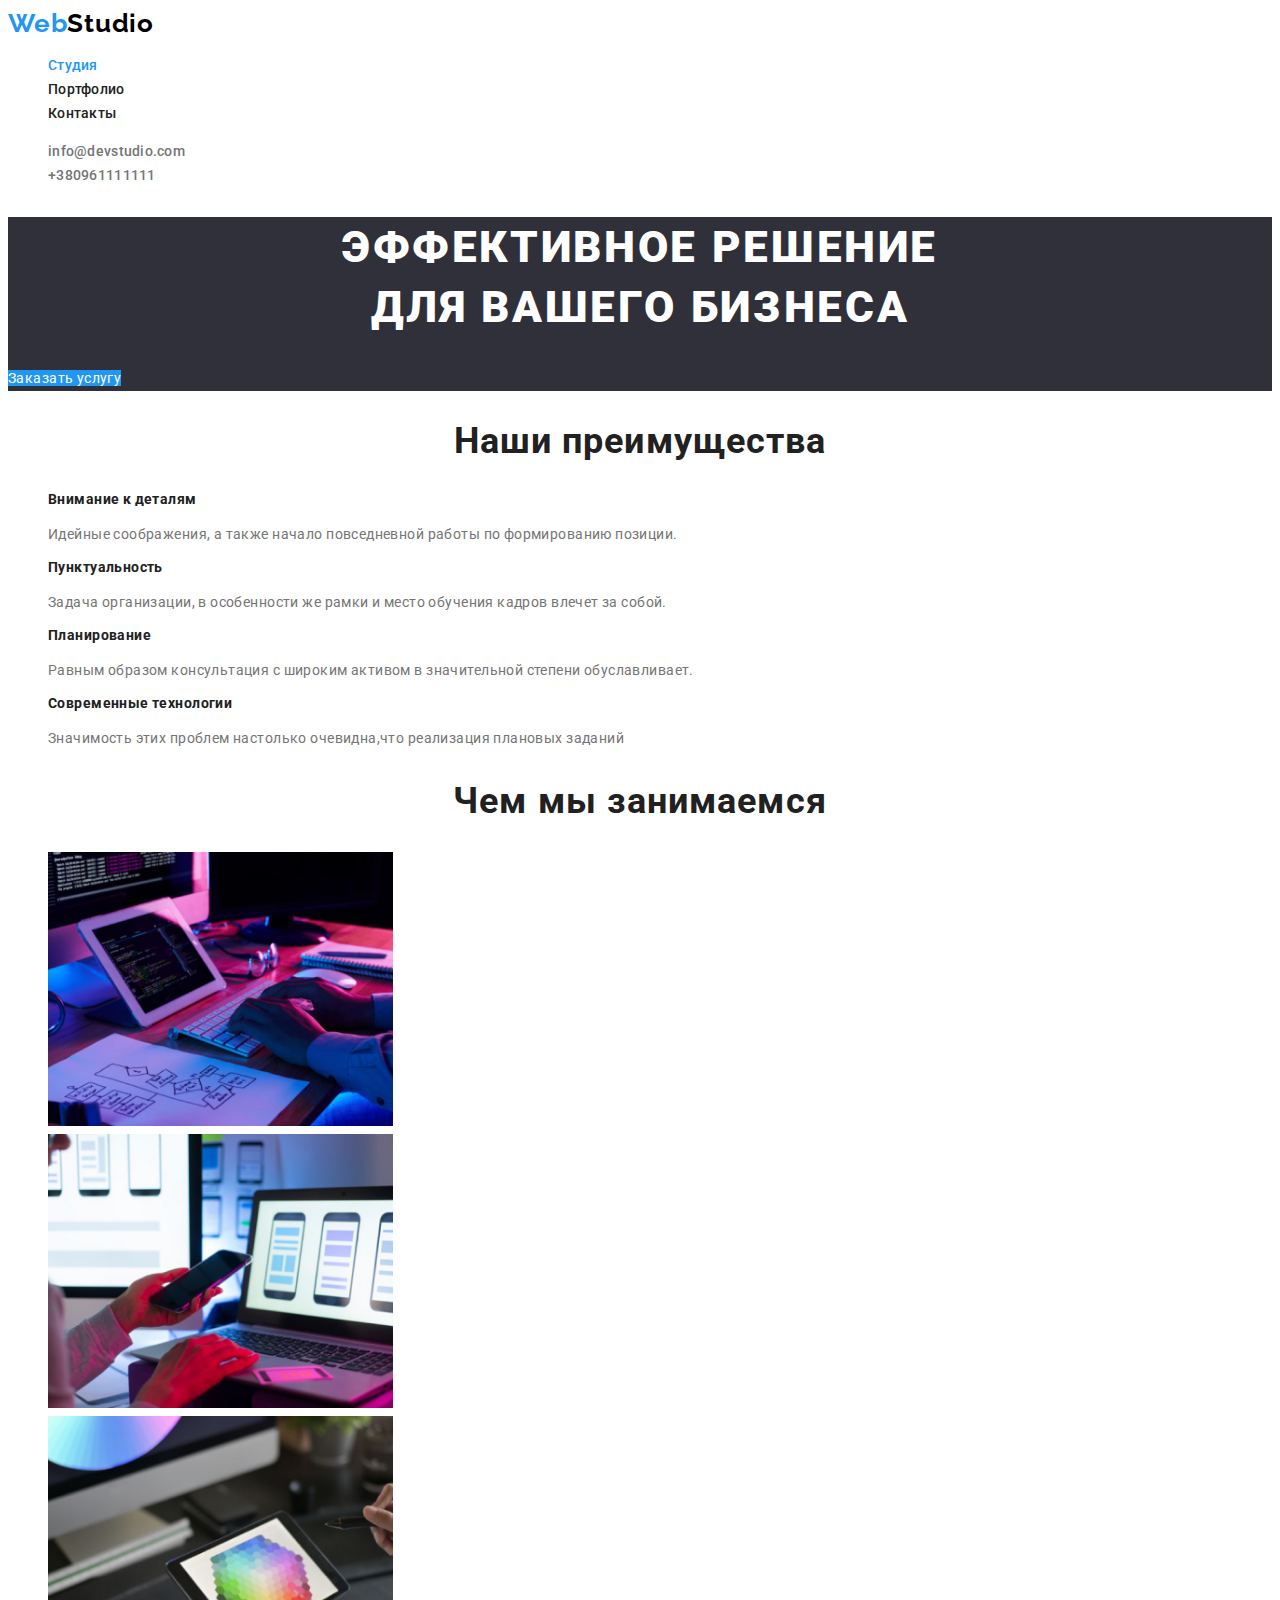
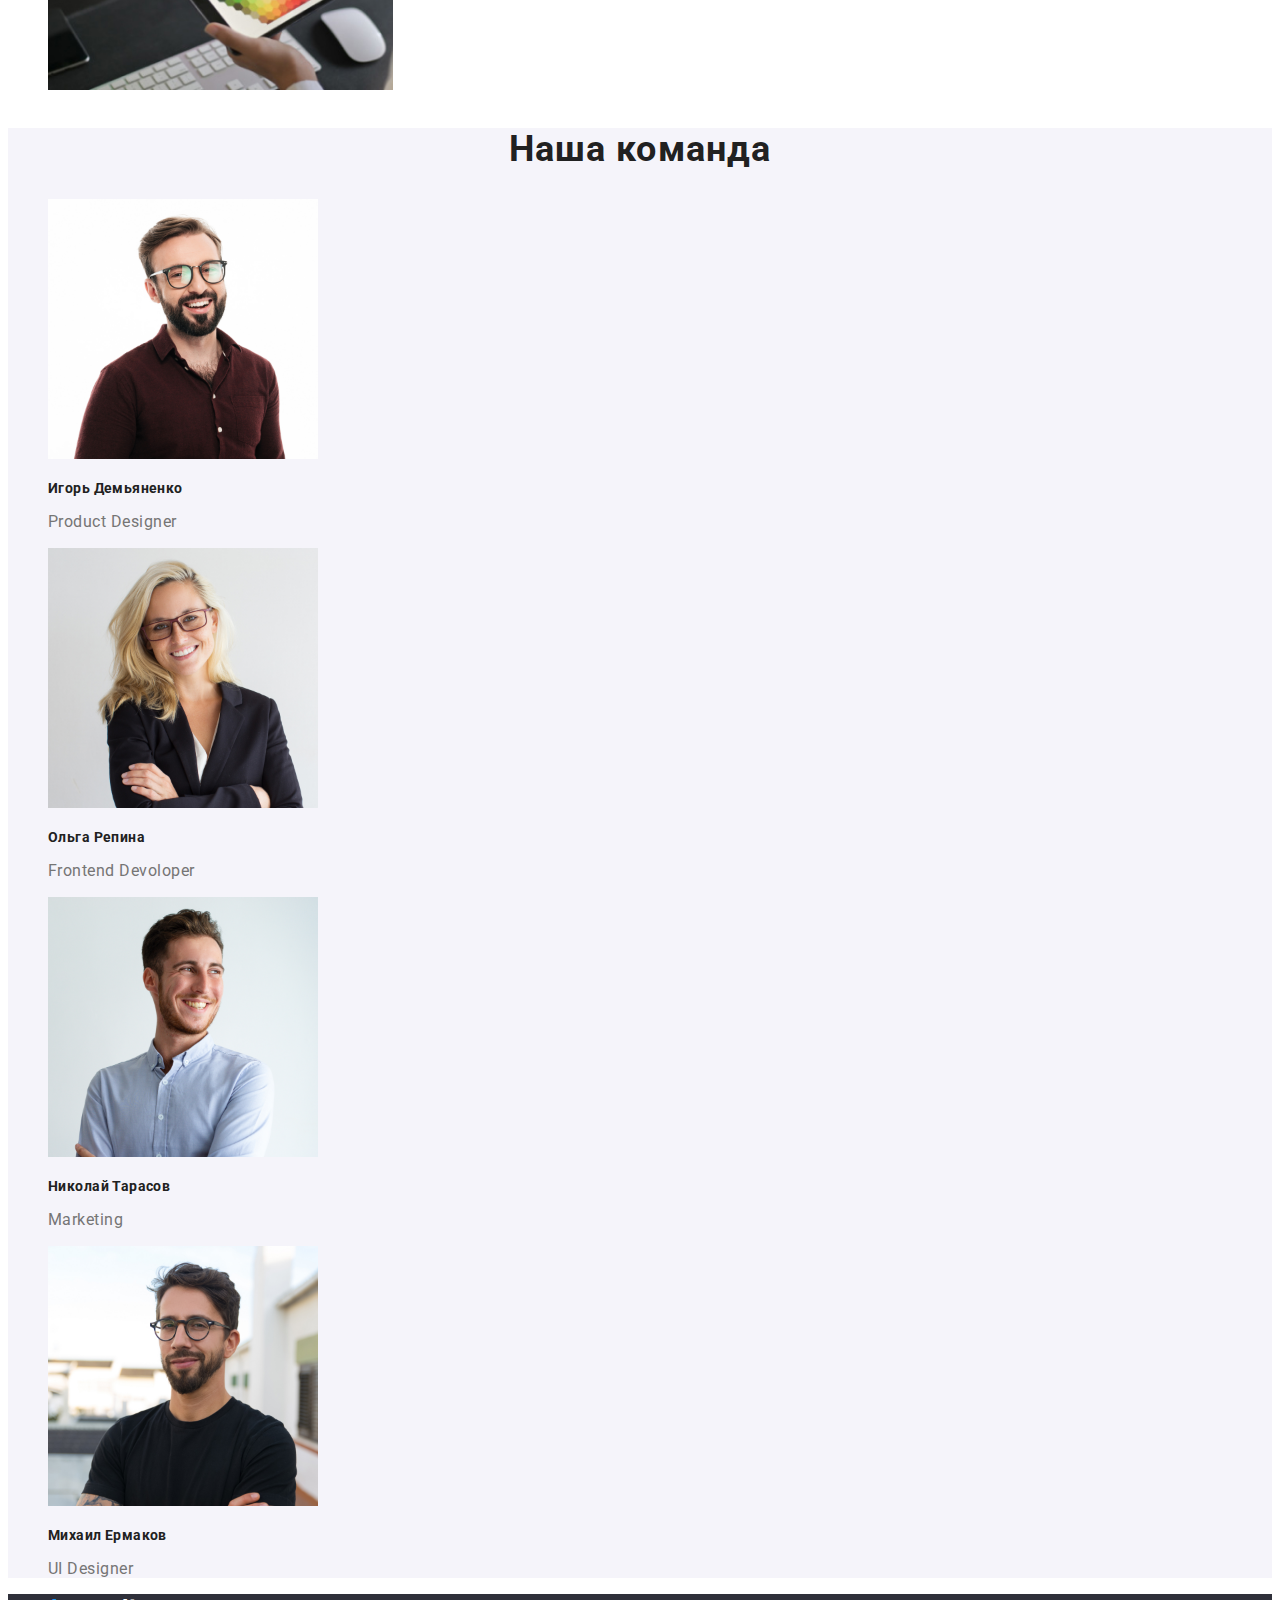
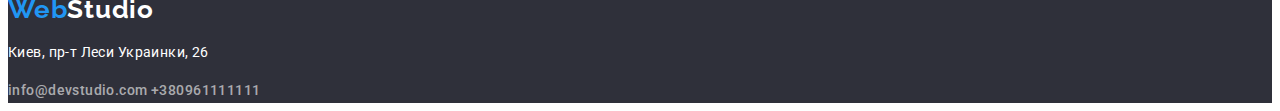
<file: index.html>
<!DOCTYPE html>
<html lang="ru">
<head>
    <meta charset="UTF-8">
    <meta name="viewport" content="width=device-width, initial-scale=1.0">
    <title>Студия</title>
    <link href="https://fonts.googleapis.com/css2?family=Raleway:wght@700&family=Roboto:wght@400;500;700;900&display=swap"
        rel="stylesheet">
    <link rel="stylesheet" href="./css/styles.css">
</head>
<body>
    <header>
        <nav> 
            <a href="./index.html" class="web-logo">Web<span class="studio-logo">Studio</span>
            </a>
            <ul class="links">
                <li><a href="./index.html" class="current-link">Студия</a></li>
                <li><a href="./portfolio.html" class="nav-link">Портфолио</a></li>
                <li><a href="" class="nav-link">Контакты</a></li>
            </ul>
        </nav>

        <ul class="contacts-nav">
            <li><a href="mailto:info@devstudio.com" class="contact-link">info@devstudio.com</a></li>
            <li><a href="tel:+38(096)1111111" class="contact-link">+380961111111</a></li>
        </ul>
    </header>

    <main>
<!-- секция Героя -->
        <section class="section-hero">
            <h1 class="hero-tittle">ЭФФЕКТИВНОЕ РЕШЕНИЕ <br> ДЛЯ ВАШЕГО БИЗНЕСА</h1>
            <a class="button-primary" href="#">Заказать услугу</a>
        </section>

    
    <section>
        <h2 class="tittles">Наши преимущества</h2>
        <ul>
            <li> 
                <h3 class="features-tittle">Внимание к деталям</h3>
                <p class="text">Идейные соображения, а также начало повседневной работы по формированию позиции. </p>
            </li>
            <li>
                <h3 class="features-tittle">Пунктуальность</h3>
                <p class="text">Задача организации, в особенности же рамки и место обучения кадров влечет за собой. </p>
            </li>
            <li>
                <h3 class="features-tittle">Планирование</h3>
                <p class="text">Равным образом консультация с широким активом в значительной степени обуславливает. </p>
            </li>
            <li>
                <h3 class="features-tittle">Современные технологии</h3>
                <p class="text">Значимость этих проблем настолько очевидна,что реализация плановых заданий </p>
            </li>
        </ul>
    </section>

    <section>
    <!--Я думаю что тут наверное надо бы еще к картинкам добавить ссылку на переход, вряд ли посмотрев на картинки можно понять чем мы занимаемся-->
        <h2 class="tittles">Чем мы занимаемся</h2>
        <ul>
            <li><img src="./images/img.jpg" alt="Что-то с компьютером" height="274"></li>
            <li><img src="./images/img2.jpg" alt="Что-то с телефоном" height="274"></li>
            <li><img src="./images/img3.jpg" alt="Что-то с планшетом" height="274"></li>
        </ul>


    </section>

    <section class="team">
        <h2 class="tittles">Наша команда</h2>

        <ul>
            <li>
                <img src="./images/лицо1.jpg" alt="Игорёк" height="260">
                <h3 class="features-tittle">Игорь Демьяненко</h3>
                <p class="text-team">Product Designer</p>
            </li>
            <li>
                <img src="./images/лицо2.jpg" alt="Олька" height="260">
                <h3 class="features-tittle">Ольга Репина</h3>
                <p class="text-team">Frontend Devoloper</p>
            </li>
            <li>
                <img src="./images/лицо3.jpg" alt="Басков" height="260">
                <h3 class="features-tittle">Николай Тарасов</h3>
                <p class="text-team">Marketing</p>
            </li>
            <li>
                <img src="./images/лицо4.jpg" alt="Мишаня" height="260">
                <h3 class="features-tittle">Михаил Ермаков</h3>
                <p class="text-team">UI Designer</p>
            </li>
        </ul>
    </section>
    </main>

    <footer class="footer">
            <a href="./index.html" class="web-logo">Web<span class="studio-footer">Studio</span>
             </a>

            <address>
            <p class="footer-adress"> Киев, пр-т Леси Украинки, 26</p>
            <a href="mailto:info@devstudio.com" class="contacts-footer">info@devstudio.com</a>
            <a href="tel:+38(096)1111111" class="contacts-footer">+380961111111</a>
            </address>

    </footer>
    
</body>
</html>
</file>
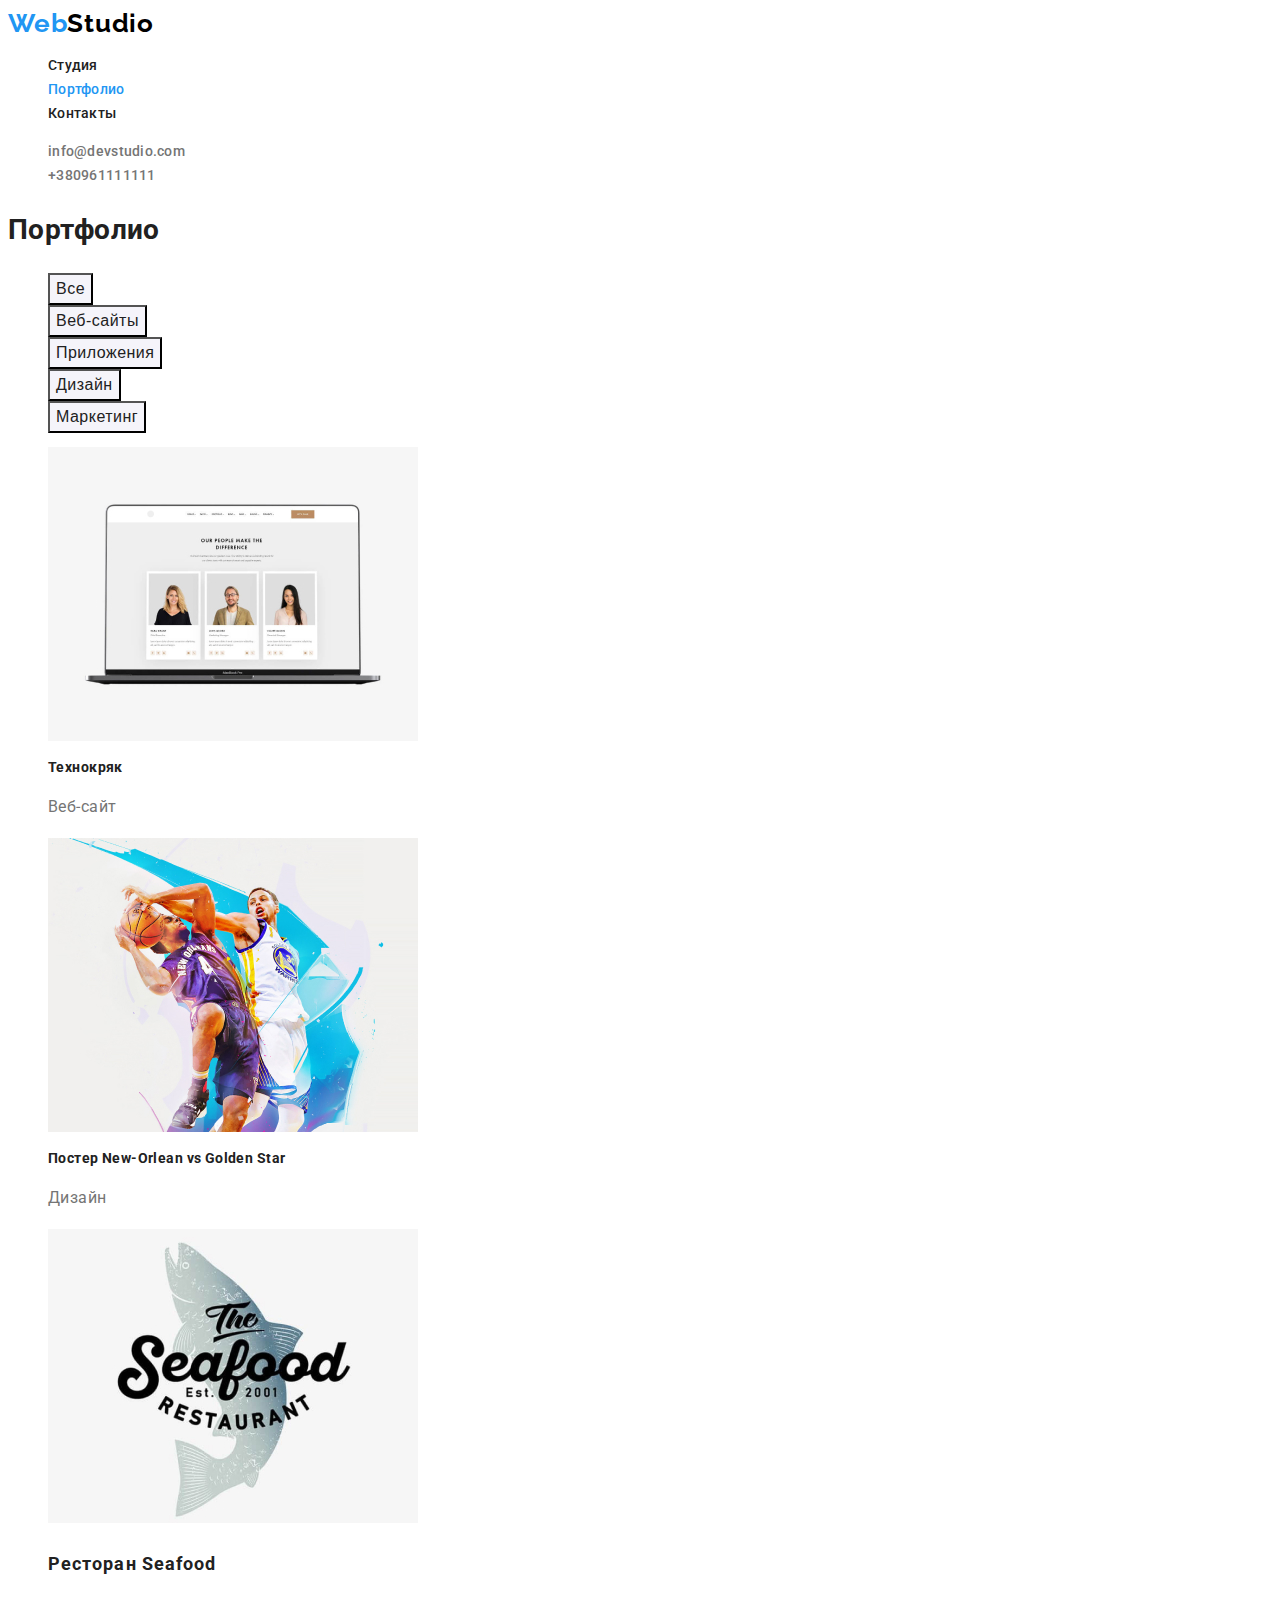
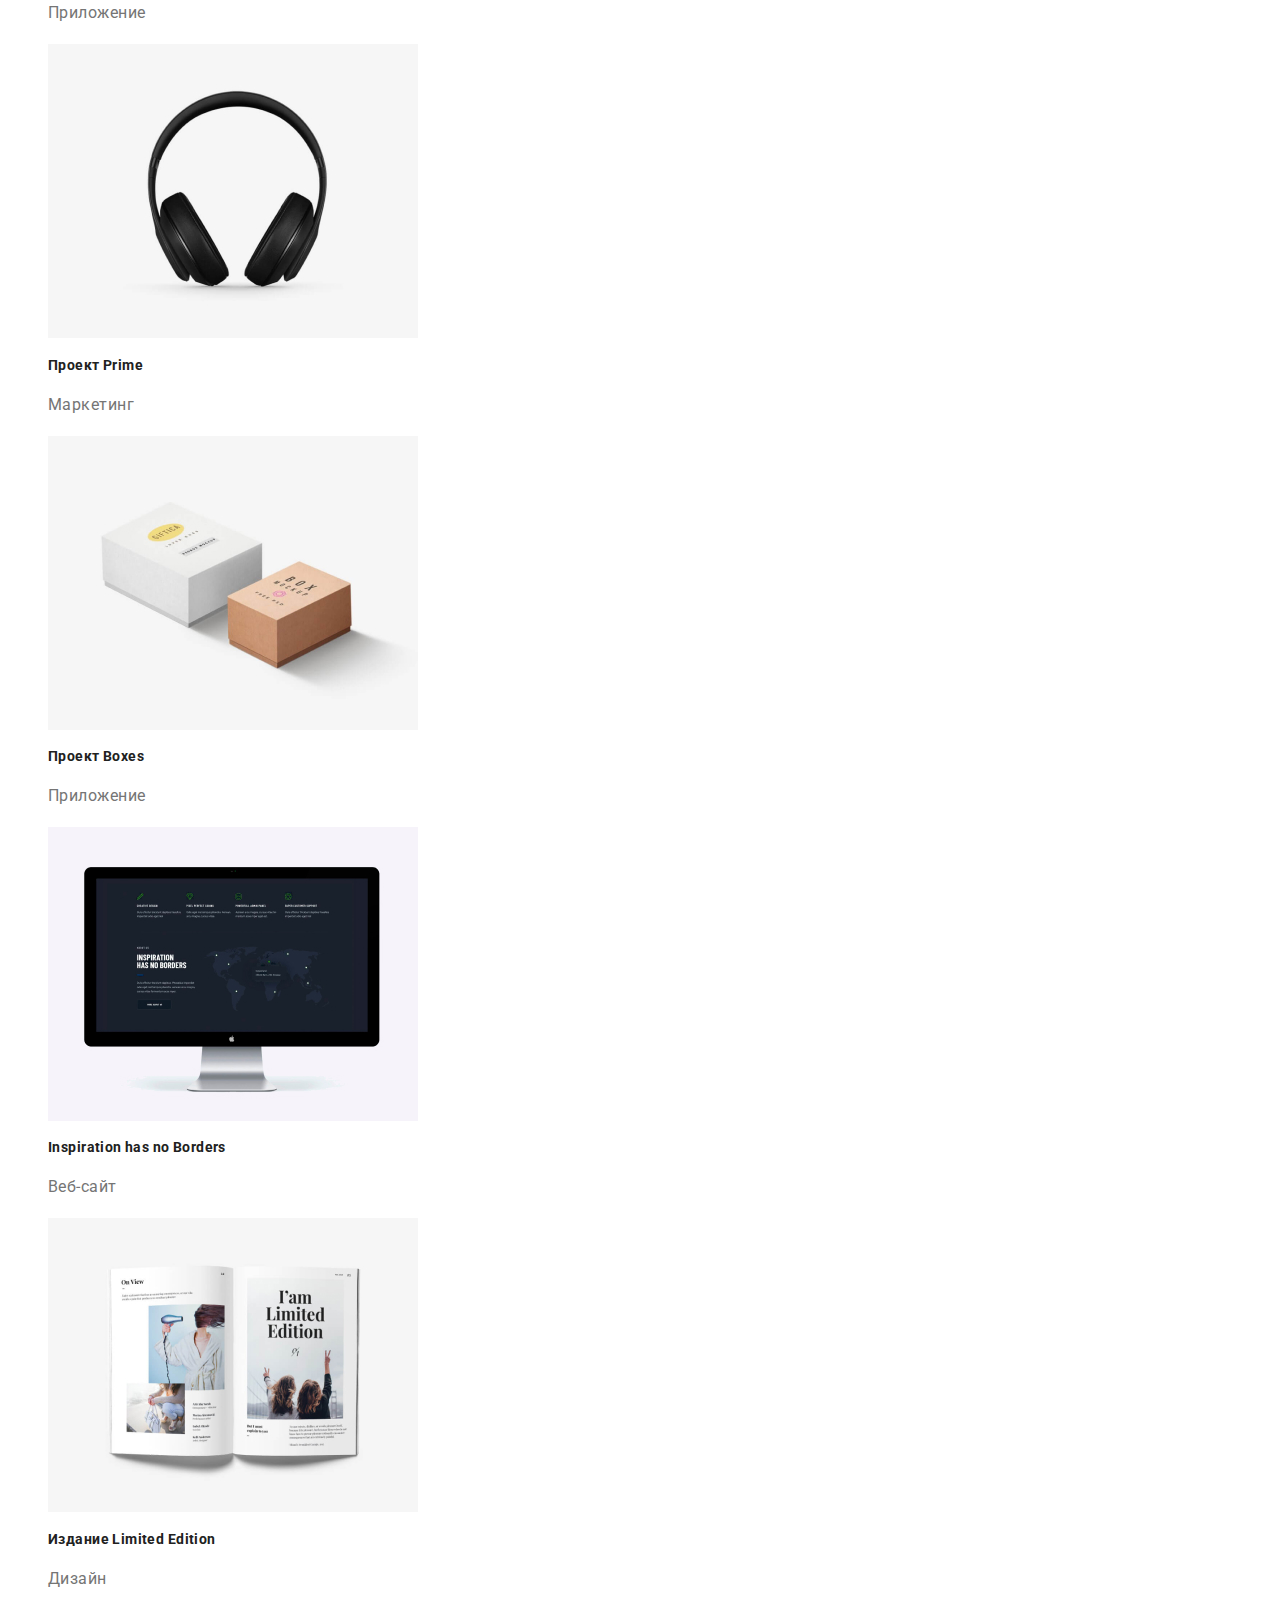
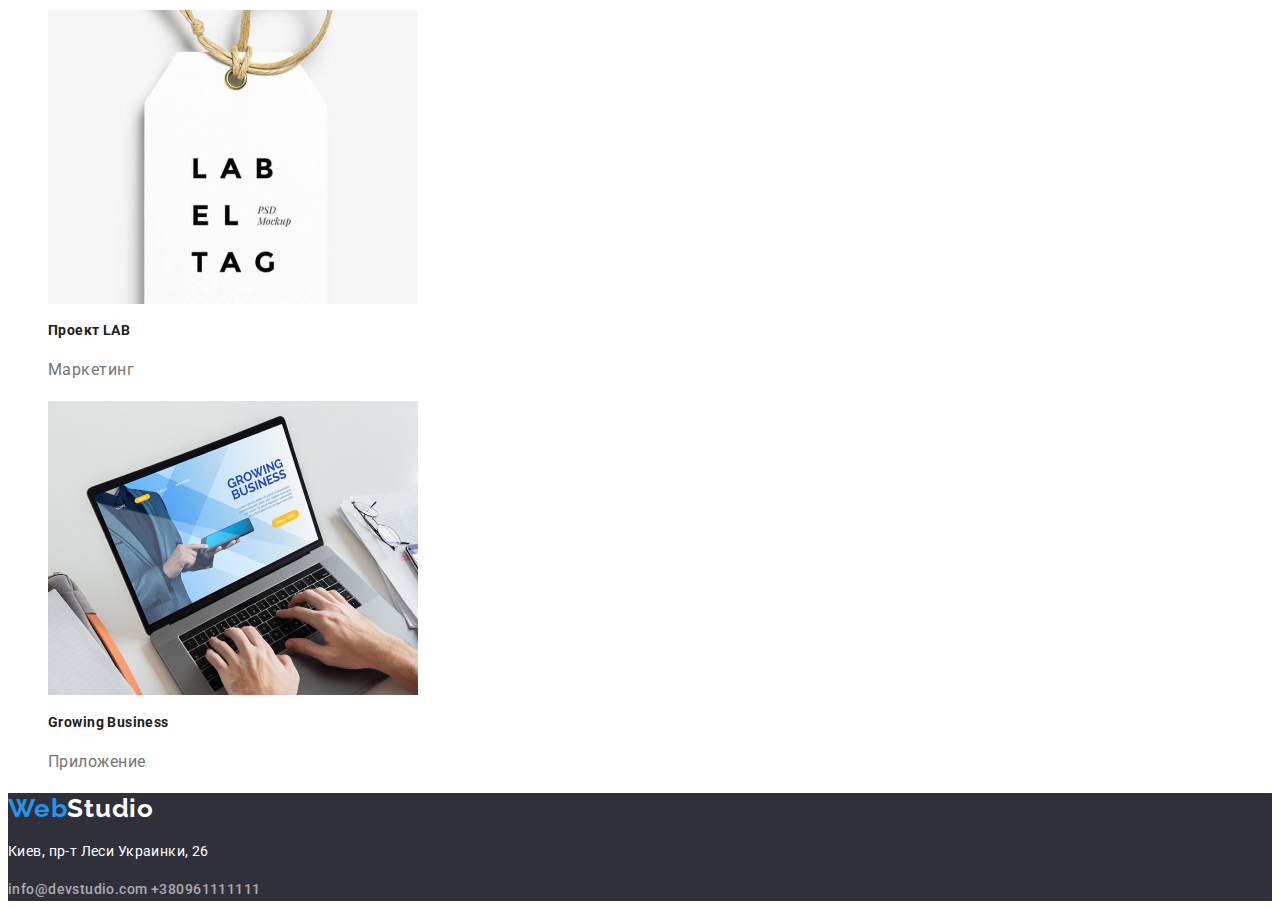
<file: portfolio.html>
<!DOCTYPE html>
<html lang="ru">

<head>
    <meta charset="UTF-8">
    <meta name="viewport" content="width=device-width, initial-scale=1.0">
    <title>Студия</title>
    <link href="https://fonts.googleapis.com/css2?family=Raleway:wght@700&family=Roboto:wght@400;500;700;900&display=swap"
        rel="stylesheet">
    <link rel="stylesheet" href="./css/styles.css">
</head>

<body class="body">
    <header>
        <nav>
            <a href="./index.html" class="web-logo">Web<span class="studio-logo">Studio</span>
            </a>    
            <ul class="links">
                <li><a href="./index.html" class="nav-link">Студия</a></li>
                <li><a href="./portfolio.html" class="current-link">Портфолио</a></li>
                <li><a href="" class="nav-link">Контакты</a></li>
            </ul>
        </nav>

        <ul class="contacts-nav">
            <li><a href="mailto:info@devstudio.com" class="contact-link">info@devstudio.com</a></li>
            <li><a href="tel:+38(096)1111111" class="contact-link">+380961111111</a></li>
        </ul>
    </header>

    <main>

       <section>
           <!-- потом спрячется -->
           <h1>Портфолио</h1>

        <ul>
          <li><button type="button" class="button">Все</button></li>
          <li><button type="button" class="button">Веб-сайты</button></li>
          <li><button type="button" class="button">Приложения</button></li>
          <li><button type="button" class="button">Дизайн</button></li>
          <li><button type="button" class="button">Маркетинг</button></li>
        </ul>
    
    

            <ul>
                <li>
                    <a href="#">
                    <img src="./images/веб-сайт.jpg" alt="Веб-сайт" width="370" height="294">
                    <h2 class="features-tittle">Технокряк</h2>
                    <p class="text-portfolio">Веб-сайт</p>
                    </a>
                </li>
                <li>
                    <a href="#">
                    <img src="./images/дизайн.jpg" alt="дизайн" width="370" height="294">
                    <h2 class="features-tittle">Постер New-Orlean vs Golden Star</h2>
                    <p class="text-portfolio">Дизайн</p>
                    </a>
                </li>
                <li>
                    <a href="#">
                    <img src="./images/приложение.jpg" alt="приложение" width="370" height="294">
                    <h2 class="features-portfolio">Ресторан Seafood</h2>
                    <p class="text-portfolio">Приложение</p>
                    </a>
                </li>
                <li>
                    <a href="#">
                    <img src="./images/маркетинг.jpg" alt="маркетинг" width="370" height="294">
                    <h2 class="features-tittle">Проект Prime</h2>
                    <p class="text-portfolio">Маркетинг</p>
                    </a>
                </li>
                <li>
                    <a href="#">
                    <img src="./images/приложение2.jpg" alt="приложение" width="370" height="294">
                    <h2 class="features-tittle">Проект Boxes</h2>
                    <p class="text-portfolio">Приложение</p>
                    </a>
                </li>
                <li>
                    <a href="#">
                    <img src="./images/вебсайт2.jpg" alt="веб-сайт" width="370" height="294">
                    <h2 class="features-tittle">Inspiration has no Borders</h2>
                    <p class="text-portfolio">Веб-сайт</p>
                    </a>
                </li>
                <li>
                    <a href="#">
                    <img src="./images/дизайн2.jpg" alt="дизайн" width="370" height="294">
                    <h2 class="features-tittle">Издание Limited Edition</h2>
                    <p class="text-portfolio">Дизайн</p>
                    </a>
                </li>
                <li>
                    <a href="#">
                    <img src="./images/маркетинг2.jpg" alt="маркетинг" width="370" height="294">
                    <h2 class="features-tittle">Проект LAB</h2>
                    <p class="text-portfolio">Маркетинг</p>
                    </a>
                </li>
                <li>
                    <a href="#">
                    <img src="./images/приложени3.jpg" alt="приложение" width="370" height="294">
                    <h2 class="features-tittle">Growing Business</h2>
                    <p class="text-portfolio">Приложение</p>
                    </a>
                </li>
                
               
            </ul>

       </section>

    </main>

    <footer class="footer">
            <a href="./index.html" class="web-logo">Web<span class="studio-footer">Studio</span>
            </a>
    
        <address>
            <p class="footer-adress"> Киев, пр-т Леси Украинки, 26</p>
            <a href="mailto:info@devstudio.com" class="contacts-footer">info@devstudio.com</a>
            <a href="tel:+38(096)1111111" class="contacts-footer">+380961111111</a>
        </address>
    
    </footer>

</body>

</html>
</file>
<file: css/styles.css>
:root {
  --primery-text-color: #757575;
  --tittle-text-color: #212121;
  --accent-white-color: #ffffff;
  --backgr-color-botton: #f5f4fa;
  --accent-button-color: #2196f3;
}

ul {
  list-style-type: none;
}

a {
  text-decoration: none;
}

body {
  background-color: #ffffff;
  color: var(--tittle-text-color);
  font-family: "Roboto", sans-serif;
  letter-spacing: 0.03em;
  font-size: 14px;
  line-height: 1.71;
}

a {
  text-decoration: none;
}

.web-logo {
  color: var(--accent-button-color);
  font-family: Raleway;
  font-weight: 700;
  font-size: 26px;
  line-height: 31px;
  letter-spacing: 0.03em;
}

.studio-logo {
  color: #000000;
  font-family: Raleway;
  font-weight: 700;
  font-size: 26px;
  line-height: 31px;
  letter-spacing: 0.03em;
}

.links .nav-link {
  font-weight: 500;
  font-size: 14px;
  line-height: 16px;
  letter-spacing: 0.02em;
  color: var(--tittle-text-color);
}

.links .nav-link:hover,
.links .nav-link:focus {
  color: var(--accent-button-color);
}

.contacts-nav .contact-link {
  font-weight: 500;
  font-size: 14px;
  line-height: 16px;
  letter-spacing: 0.02em;
  color: var(--primery-text-color);
}

.contacts-nav .contact-link:hover,
.contacts-nav .contact-link:focus {
  color: var(--accent-button-color);
}

.section-hero {
  background-color: #2f303a;
  color: var(--accent-white-color);
}

.hero-tittle {
  font-weight: 900;
  font-size: 44px;
  line-height: 60px;
  text-align: center;
  letter-spacing: 0.06em;
  text-transform: uppercase;
  color: #ffffff;
}

.features-tittle {
  font-weight: 700;
  font-size: 14px;
  line-height: 1.14;
  letter-spacing: 0.03em;
  color: var(--tittle-text-color);
}

.text {
  font-weight: normal;
  font-size: 14px;
  line-height: 24px;
  letter-spacing: 0.03em;
  color: var(--primery-text-color);
}

.button {
  font-weight: 500;
  font-size: 16px;
  line-height: 1.62;
  text-align: center;
  letter-spacing: 0.03em;
  color: var(--tittle-text-color);
}

.button {
  color: var(--tittle-text-color);
  background-color: var(--backgr-color-botton);
}

.current-link {
  color: var(--accent-button-color);
  font-weight: 500;
  font-size: 14px;
  line-height: 16px;
  letter-spacing: 0.02em;
}

.button:hover,
.button:focus {
  background-color: var(--accent-button-color);
  color: #ffffff;
}

.button-primary {
  background-color: var(--accent-button-color);
  color: var(--accent-white-color);
}

.team {
  background-color: var(--backgr-color-botton);
}
.text-team {
  font-weight: normal;
  font-size: 16px;
  line-height: 1.18;
  letter-spacing: 0.03em;
  color: var(--primery-text-color);
}

.tittles {
  font-weight: 700;
  font-size: 36px;
  line-height: 42px;
  text-align: center;
  letter-spacing: 0.03em;
  color: var(--tittle-text-color);
}

.footer {
  background-color: #2f303a;
}

.studio-footer {
  font-family: Raleway, sans-serif;
  font-weight: 700;
  font-size: 26px;
  line-height: 31px;
  letter-spacing: 0.03em;
  color: var(--accent-white-color);
}

.footer-adress {
  font-style: normal;
  font-weight: 400;
  font-size: 14px;
  line-height: 24px;
  letter-spacing: 0.03em;
  color: var(--accent-white-color);
}

.contacts-footer {
  font-style: normal;
  font-weight: 500;
  font-size: 14px;
  line-height: 24px;
  letter-spacing: 0.03em;
  color: rgba(255, 255, 255, 0.6);
}

.features-portfolio {
  font-weight: 700;
  font-size: 18px;
  line-height: 2;
  letter-spacing: 0.06em;
  color: var(--tittle-text-color);
}
.text-portfolio {
  font-weight: normal;
  font-size: 16px;
  line-height: 1.87;
  letter-spacing: 0.03em;
  color: var(--primery-text-color);
}
</file>
